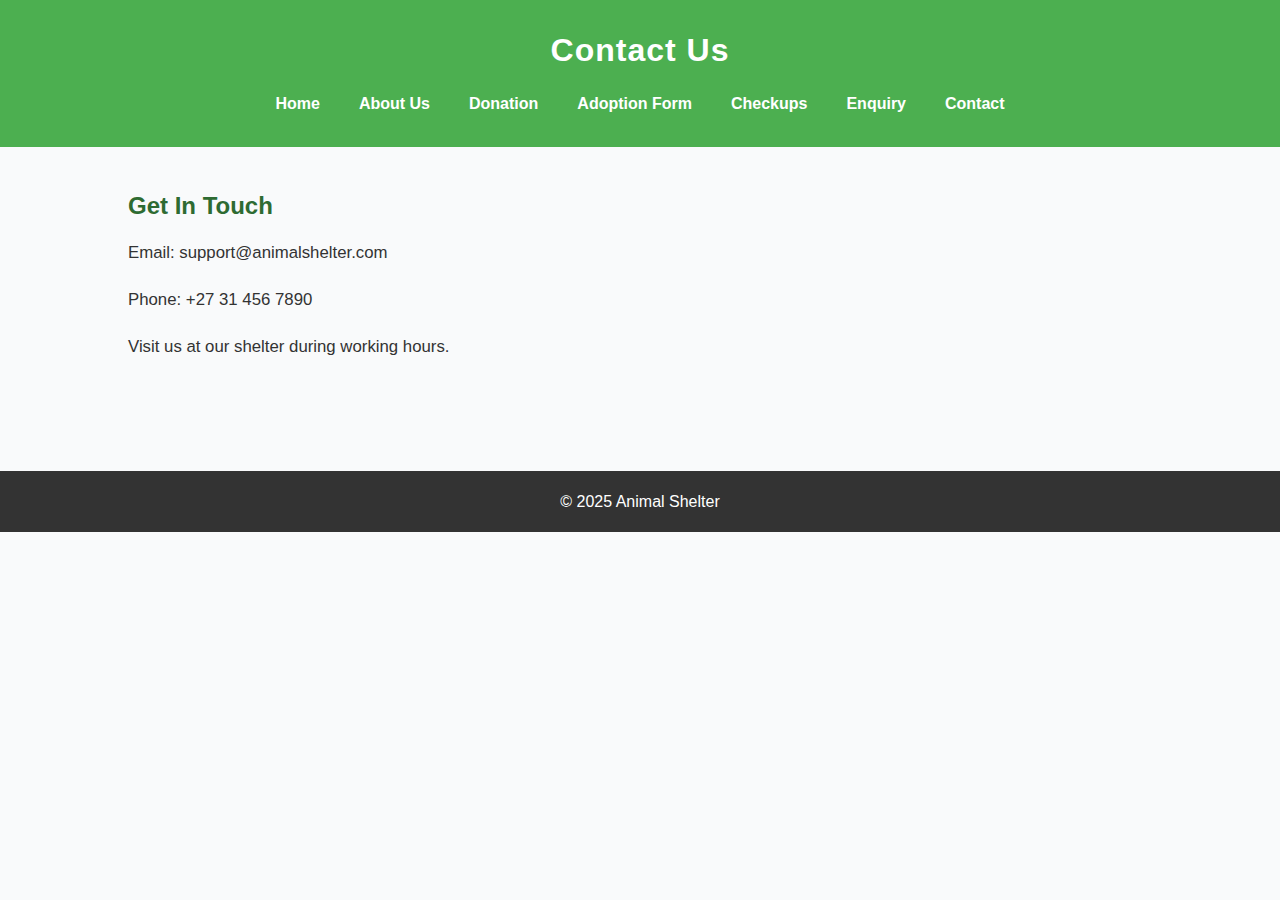
<file: contact.html>
<!DOCTYPE html>
<html lang="en">
<head>
    <meta charset="UTF-8" />
    <meta name="viewport" content="width=device-width, initial-scale=1.0" />
    <title>Contact Us</title>
    <link rel="stylesheet" href="style.css" />
</head>
<body>
<header>
    <h1>Contact Us</h1>
    <nav>
        <ul>
            <li><a href="index.html">Home</a></li>
            <li><a href="about.html">About Us</a></li>
            <li><a href="donation.html">Donation</a></li>
            <li><a href="adoption.html">Adoption Form</a></li>
            <li><a href="checkup.html">Checkups</a></li>
            <li><a href="enquiry.html">Enquiry</a></li>
            <li><a href="contact.html">Contact</a></li>
        </ul>
    </nav>
</header>
<section class="content">
    <h2>Get In Touch</h2>
    <p>Email: support@animalshelter.com</p>
    <p>Phone: +27 31 456 7890</p>
    <p>Visit us at our shelter during working hours.</p>
</section>
<footer>
    <p>&copy; 2025 Animal Shelter</p>
</footer>
</body>
</html>
</file>
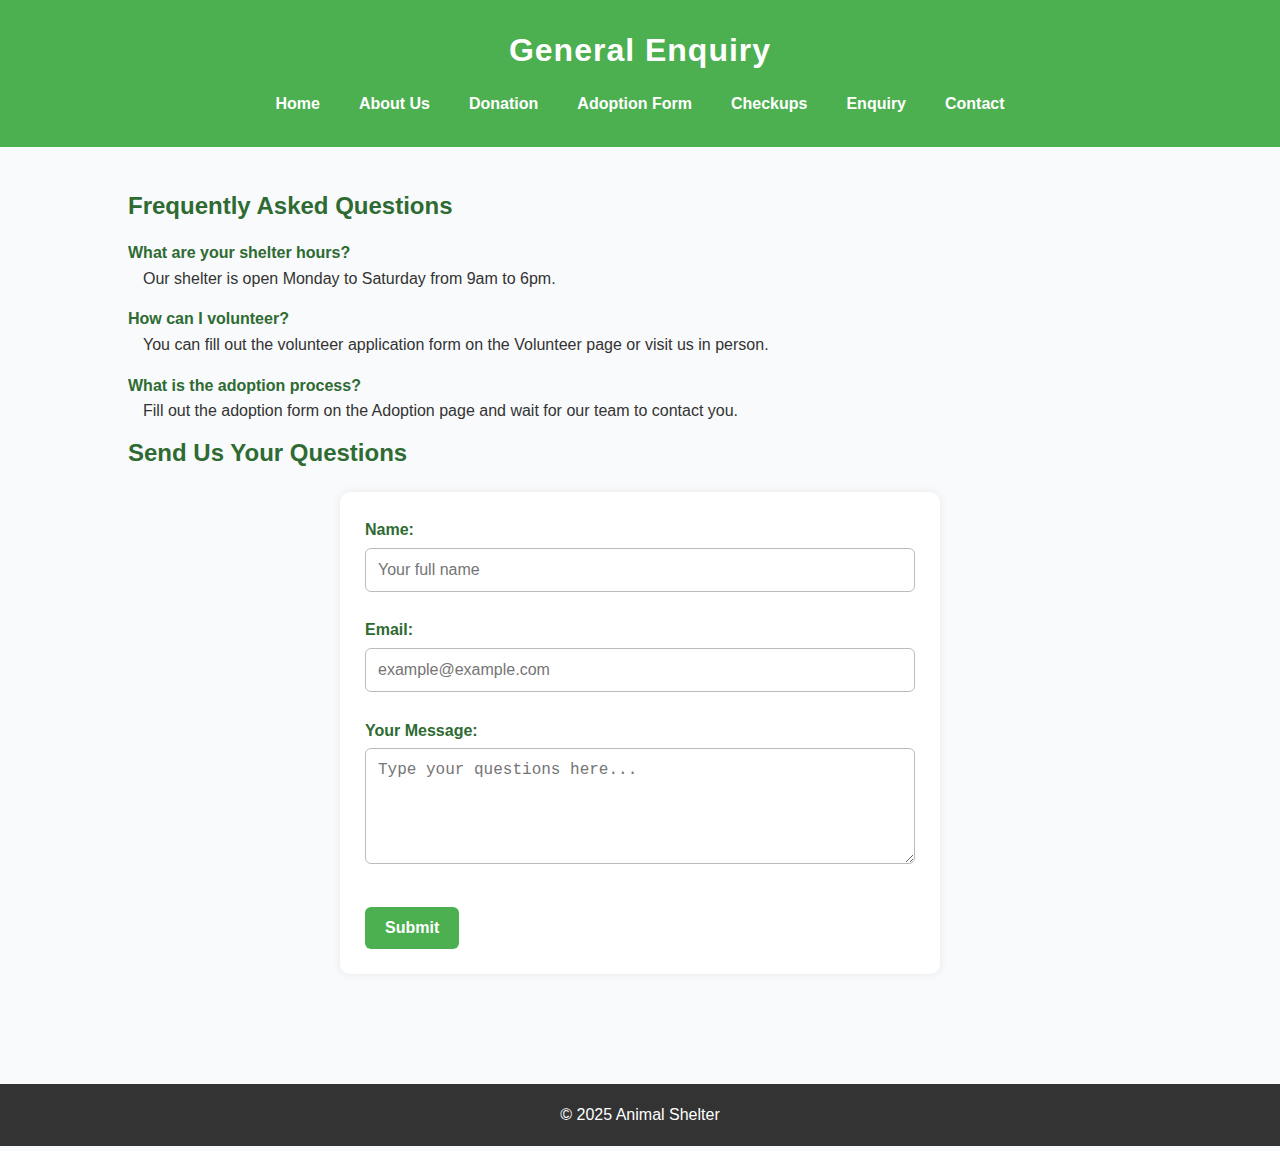
<file: enquiry.html>
<!DOCTYPE html>
<html lang="en">
<head>
    <meta charset="UTF-8" />
    <meta name="viewport" content="width=device-width, initial-scale=1.0" />
    <title>Enquiry</title>
    <link rel="stylesheet" href="style.css" />
</head>
<body>
<header>
    <h1>General Enquiry</h1>
    <nav>
        <ul>
            <li><a href="index.html">Home</a></li>
            <li><a href="about.html">About Us</a></li>
            <li><a href="donation.html">Donation</a></li>
            <li><a href="adoption.html">Adoption Form</a></li>
            <li><a href="checkup.html">Checkups</a></li>
            <li><a href="enquiry.html">Enquiry</a></li>
            <li><a href="contact.html">Contact</a></li>
        </ul>
    </nav>
</header>
<section class="content">
    <h2>Frequently Asked Questions</h2>
    <dl>
        <dt>What are your shelter hours?</dt>
        <dd>Our shelter is open Monday to Saturday from 9am to 6pm.</dd>

        <dt>How can I volunteer?</dt>
        <dd>You can fill out the volunteer application form on the Volunteer page or visit us in person.</dd>

        <dt>What is the adoption process?</dt>
        <dd>Fill out the adoption form on the Adoption page and wait for our team to contact you.</dd>
    </dl>

    <h2>Send Us Your Questions</h2>
    <form>
        <label for="name">Name:</label><br>
        <input type="text" id="name" name="name" placeholder="Your full name" required><br><br>

        <label for="email">Email:</label><br>
        <input type="email" id="email" name="email" placeholder="example@example.com" required><br><br>

        <label for="message">Your Message:</label><br>
        <textarea id="message" name="message" rows="5" placeholder="Type your questions here..." required></textarea><br><br>

        <button type="submit">Submit</button>
    </form>
</section>
<footer>
    <p>&copy; 2025 Animal Shelter</p>
</footer>
</body>
</html>
</file>
<file: style.css>
/* Basic Reset */
* {
    margin: 0;
    padding: 0;
    box-sizing: border-box;
}

/* Body Styling */
body {
    font-family: Arial, sans-serif;
    background-color: #f9fafb;
    color: #333;
    line-height: 1.6;
}

/* Header */
header {
    background-color: #4CAF50;
    padding: 25px 15px;
    text-align: center;
    color: white;
}

header h1 {
    font-size: 2rem;
    letter-spacing: 1px;
}

/* Navigation Bar */
nav ul {
    list-style: none;
    display: flex;
    justify-content: center;
    flex-wrap: wrap;
    gap: 15px;
    margin-top: 15px;
    padding-bottom: 5px;
}

nav ul li a {
    color: white;
    text-decoration: none;
    font-weight: bold;
    padding: 8px 12px;
    border-radius: 5px;
    transition: 0.3s;
}

nav ul li a:hover {
    background: rgba(255, 255, 255, 0.25);
}

/* Hero Section */
.hero {
    background: url('https://via.placeholder.com/1200x400') center/cover no-repeat;
    padding: 80px 20px;
    text-align: center;
    color: white;
}

.hero h2 {
    font-size: 2.2rem;
    margin-bottom: 10px;
}

/* Main Content */
.content {
    padding: 40px 10%;
    text-align: left;
}

.content h2, 
.content h3 {
    margin-bottom: 15px;
    color: #2e6b32;
}

.content p,
.content ul {
    margin-bottom: 20px;
    font-size: 1.05rem;
}

/* Featured Pet Section */
.featured-pet {
    text-align: center;
    margin: 30px auto;
    background: white;
    padding: 20px;
    max-width: 400px;
    border-radius: 10px;
    box-shadow: 0 0 10px rgba(0,0,0,0.1);
}

.featured-pet img {
    width: 100%;
    border-radius: 10px;
}

.featured-pet p {
    margin-top: 15px;
}

/* Forms */
form {
    max-width: 600px;
    margin: 20px auto;
    background: white;
    padding: 25px;
    border-radius: 10px;
    box-shadow: 0 0 10px rgba(0,0,0,0.08);
}

form label {
    font-weight: bold;
    color: #2e6b32;
}

input[type="text"],
input[type="email"],
input[type="tel"],
textarea,
select {
    width: 100%;
    padding: 12px;
    border: 1.5px solid #bbb;
    margin-top: 5px;
    border-radius: 6px;
    outline: none;
    transition: 0.2s;
    font-size: 1rem;
}

input:focus,
select:focus,
textarea:focus {
    border-color: #4CAF50;
}

/* Radio & checkbox spacing */
input[type="radio"],
input[type="checkbox"] {
    margin-right: 6px;
}

/* Submit Button */
button, input[type="submit"] {
    background: #4CAF50;
    color: white;
    border: none;
    padding: 12px 20px;
    border-radius: 6px;
    cursor: pointer;
    font-weight: bold;
    margin-top: 10px;
    font-size: 1rem;
    transition: 0.3s;
    display: block;
}

button:hover {
    background: #3e8e41;
}

/* FAQ */
dl dt {
    font-weight: bold;
    margin-top: 15px;
    color: #2e6b32;
}

dl dd {
    margin-left: 15px;
    margin-bottom: 10px;
}

/* Footer */
footer {
    background-color: #333;
    color: white;
    padding: 18px;
    text-align: center;
    margin-top: 50px;
}

/* Mobile Responsive */
@media (max-width: 768px) {
    .content {
        padding: 25px 5%;
    }

    nav ul {
        gap: 10px;
    }

    .hero {
        padding: 60px 15px;
    }

    header h1 {
        font-size: 1.6rem;
    }
}

.hero img {
    max-width: 700px;
    width: 100%;
    height: auto;
    object-fit: contain;
}
</file>
